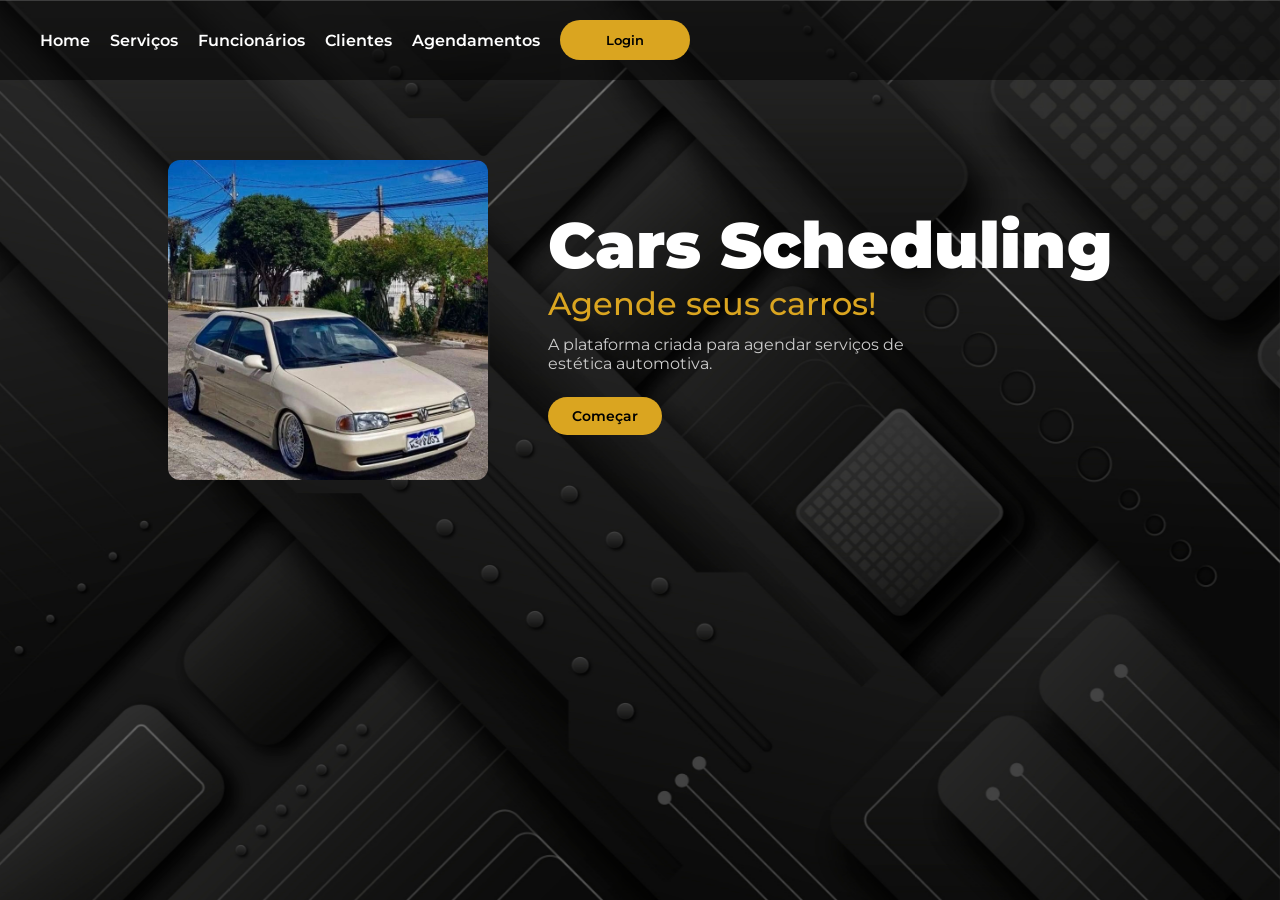
<file: pages/index/index.html>
<!DOCTYPE html>
<html lang="pt-br">

<head>
    <meta charset="UTF-8">
    <meta name="viewport" content="width=device-width, initial-scale=1.0">
    <link rel="stylesheet" href="../../css/layouts/layout.css">
    <link rel="stylesheet" href="style.css">
    <title>Cars Scheduling</title>
</head>

<body>

    <img src="../../img/6407367.jpg" class="fundo-fixo" alt="fundo">

    <header>
        <nav>
            <a class="link-header" href="index.html">Home</a>
            <a class="link-header" href="../servico/servico.html">Serviços</a>
            <a class="link-header" href="../funcionario/funcionario.html">Funcionários</a>
            <a class="link-header" href="../cliente/cliente.html">Clientes</a>
            <a class="link-header" href="../ordem/ordem.html">Agendamentos</a>
            <button class="btn-header" onclick="window.location.href='../login/login.html'">Login</button>
        </nav>
    </header>

    <main class="hero">
        <img class="logo" src="../../img/logo_gil-garage.jpg" alt="Logo">
        <div class="hero-text">
            <h1>Cars Scheduling</h1>
            <h2>Agende seus carros!</h2>
            <p>A plataforma criada para agendar serviços de estética automotiva.</p>
            <button class="btn btn-gold" style="margin-top:24px;" onclick="window.location.href='../login/login.html'">
                Começar
            </button>
        </div>
    </main>

</body>

</html>
</file>
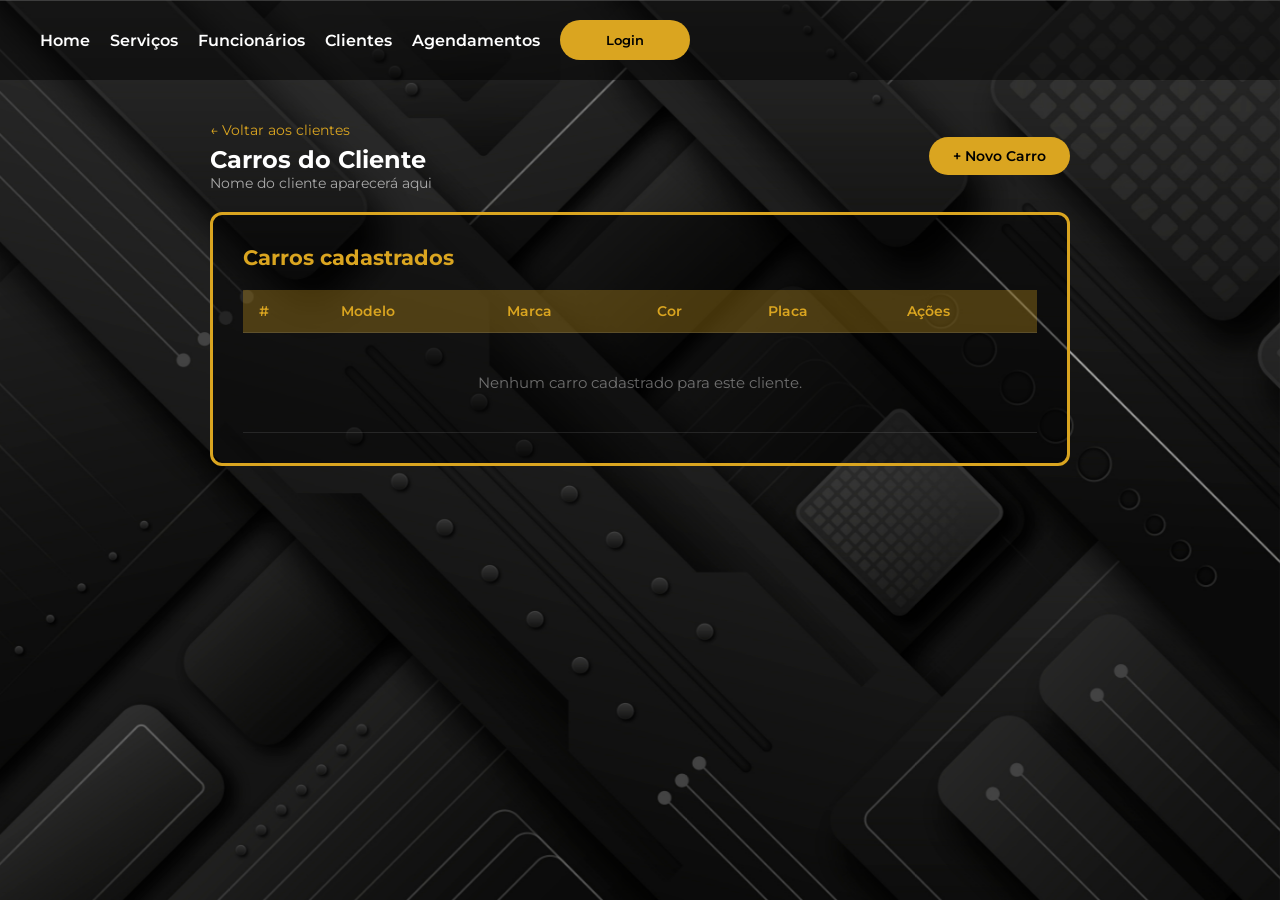
<file: pages/carro/carro.html>
<!DOCTYPE html>
<html lang="pt-br">

<head>
    <meta charset="UTF-8">
    <meta name="viewport" content="width=device-width, initial-scale=1.0">
    <link rel="stylesheet" href="../../global/layouts/layout.css">
    <title>Carros do Cliente – Cars Scheduling</title>
</head>

<body>

    <img src="../../img/6407367.jpg" class="fundo-fixo" alt="fundo">

    <header>
        <nav>
            <a class="link-header" href="../index/index.html">Home</a>
            <a class="link-header" href="../servico/servico.html">Serviços</a>
            <a class="link-header" href="../funcionario/funcionario.html">Funcionários</a>
            <a class="link-header" href="../cliente/cliente.html">Clientes</a>
            <a class="link-header" href="../ordem/ordem.html">Agendamentos</a>
            <button class="btn-header" onclick="window.location.href='../login/login.html'">Login</button>
        </nav>
    </header>

    <div class="page-container">

        <!-- Cabeçalho da página com o nome do cliente carregado via JS -->
        <div class="action-bar">
            <div>
                <a href="../cliente/cliente.html" style="color:goldenrod; font-size:0.85rem;">← Voltar aos clientes</a>
                <h1 style="margin-top:6px;">Carros do Cliente</h1>
                <p style="color:#aaa; font-size:0.9rem;">Nome do cliente aparecerá aqui</p>
            </div>
            <button class="btn btn-gold" onclick="document.getElementById('form-section').style.display='block'">
                + Novo Carro
            </button>
        </div>

        <!-- Formulário de cadastro -->
        <div class="card" id="form-section" style="display:none;">
            <h2>Cadastrar Carro</h2>
            <form class="form-group">
                <label>Nome / Modelo</label>
                <input type="text" placeholder="Ex: Civic, Corolla...">

                <label>Marca</label>
                <input type="text" placeholder="Ex: Honda, Toyota...">

                <label>Cor</label>
                <input type="text" placeholder="Ex: Prata, Preto...">

                <label>Placa</label>
                <input type="text" placeholder="AAA-0000">

                <div style="display:flex; gap:12px; margin-top:8px;">
                    <button type="submit" class="btn btn-gold">Salvar</button>
                    <button type="button" class="btn btn-outline"
                        onclick="document.getElementById('form-section').style.display='none'">
                        Cancelar
                    </button>
                </div>
            </form>
        </div>

        <!-- Listagem -->
        <div class="card">
            <h2>Carros cadastrados</h2>
            <table>
                <thead>
                    <tr>
                        <th>#</th>
                        <th>Modelo</th>
                        <th>Marca</th>
                        <th>Cor</th>
                        <th>Placa</th>
                        <th>Ações</th>
                    </tr>
                </thead>
                <tbody>
                    <tr>
                        <td colspan="6" class="empty-msg">Nenhum carro cadastrado para este cliente.</td>
                    </tr>
                </tbody>
            </table>
        </div>

    </div>

</body>

</html>
</file>
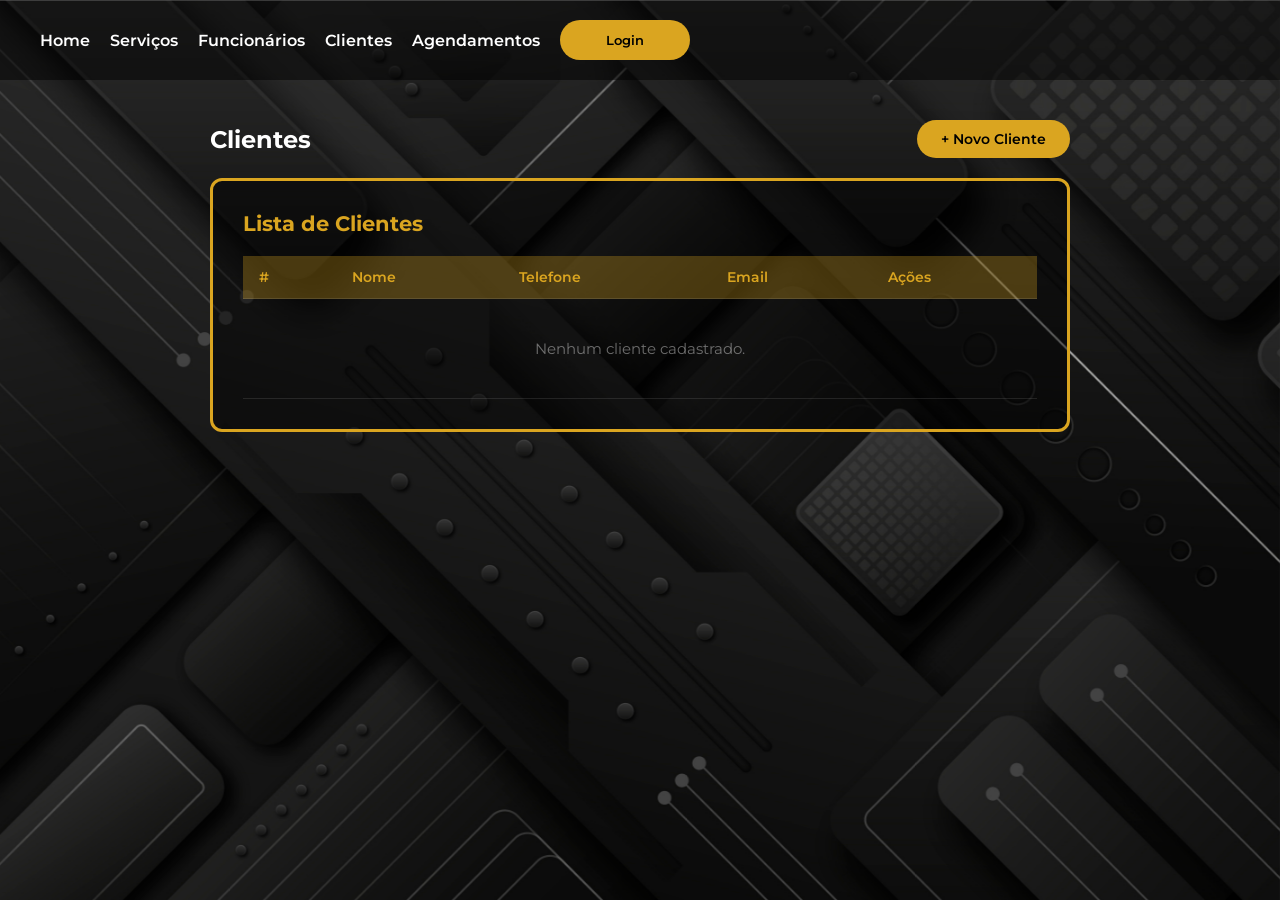
<file: pages/cliente/cliente.html>
<!DOCTYPE html>
<html lang="pt-br">

<head>
    <meta charset="UTF-8">
    <meta name="viewport" content="width=device-width, initial-scale=1.0">
    <link rel="stylesheet" href="../../global/layouts/layout.css">
    <title>Clientes – Cars Scheduling</title>
</head>

<body>

    <img src="../../img/6407367.jpg" class="fundo-fixo" alt="fundo">

    <header>
        <nav>
            <a class="link-header" href="../index/index.html">Home</a>
            <a class="link-header" href="../servico/servico.html">Serviços</a>
            <a class="link-header" href="../funcionario/funcionario.html">Funcionários</a>
            <a class="link-header" href="cliente.html">Clientes</a>
            <a class="link-header" href="../ordem/ordem.html">Agendamentos</a>
            <button class="btn-header" onclick="window.location.href='../login/login.html'">Login</button>
        </nav>
    </header>

    <div class="page-container">

        <!-- Título + botão abrir formulário -->
        <div class="action-bar">
            <h1>Clientes</h1>
            <button class="btn btn-gold" onclick="document.getElementById('form-section').style.display='block'">
                + Novo Cliente
            </button>
        </div>

        <!-- Formulário de cadastro (oculto por padrão) -->
        <div class="card" id="form-section" style="display:none;">
            <h2>Cadastrar Cliente</h2>
            <form class="form-group">
                <label>Nome</label>
                <input oninput="validarCampo()" type="text" placeholder="Nome completo" id="name-customer-input">

                <label>Telefone</label>
                <input oninput="validarCampo()" type="tel" placeholder="(99) 99999-9999" id="cellphone-customer-input">

                <label>Email</label>
                <input oninput="validarCampo()" type="email" placeholder="cliente@email.com" id="email-customer-input">

                <div style="display:flex; gap:12px; margin-top:8px;">
                    <button type="submit" class="btn btn-gold" id="button-customer-input">Salvar</button>
                    <button type="button" class="btn btn-outline"
                        onclick="document.getElementById('form-section').style.display='none'">
                        Cancelar
                    </button>
                </div>
            </form>
        </div>

        <!-- Listagem de clientes -->
        <div class="card">
            <h2>Lista de Clientes</h2>
            <table>
                <thead>
                    <tr>
                        <th>#</th>
                        <th>Nome</th>
                        <th>Telefone</th>
                        <th>Email</th>
                        <th>Ações</th>
                    </tr>
                </thead>
                <tbody>
                    <!-- Linhas geradas pelo JavaScript -->
                    <tr>
                        <td colspan="5" class="empty-msg">Nenhum cliente cadastrado.</td>
                    </tr>
                </tbody>
            </table>
        </div>

    </div>

    <script src="ClienteScript.js" type="module"></script>
</body>

</html>
</file>
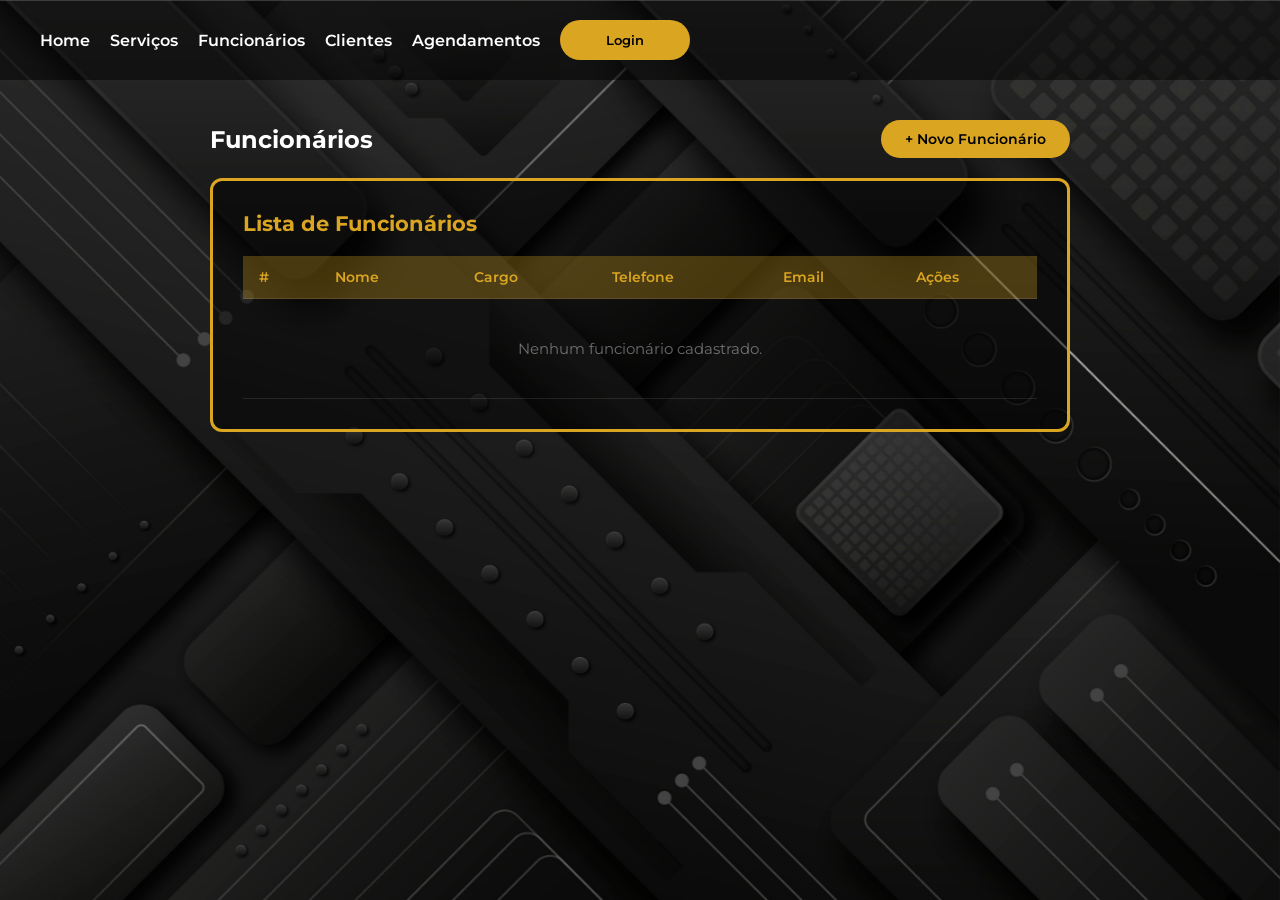
<file: pages/funcionario/funcionario.html>
<!DOCTYPE html>
<html lang="pt-br">

<head>
    <meta charset="UTF-8">
    <meta name="viewport" content="width=device-width, initial-scale=1.0">
    <link rel="stylesheet" href="../../global/layouts/layout.css">
    <title>Funcionários – Cars Scheduling</title>
</head>

<body>

    <img src="../../img/6407367.jpg" class="fundo-fixo" alt="fundo">

    <header>
        <nav>
            <a class="link-header" href="../index/index.html">Home</a>
            <a class="link-header" href="../servico/servico.html">Serviços</a>
            <a class="link-header" href="funcionario.html">Funcionários</a>
            <a class="link-header" href="../cliente/cliente.html">Clientes</a>
            <a class="link-header" href="../ordem/ordem.html">Agendamentos</a>
            <button class="btn-header" onclick="window.location.href='../login/login.html'">Login</button>
        </nav>
    </header>

    <div class="page-container">

        <div class="action-bar">
            <h1>Funcionários</h1>
            <button class="btn btn-gold" onclick="document.getElementById('form-section').style.display='block'">
                + Novo Funcionário
            </button>
        </div>

        <!-- Formulário de cadastro -->
        <div class="card" id="form-section" style="display:none;">
            <h2>Cadastrar Funcionário</h2>
            <form class="form-group">
                <label>Nome</label>
                <input id="name-input-employee" type="text" placeholder="Nome completo">

                <label>Telefone</label>
                <input id="phone-input-employee" type="tel" placeholder="(99) 99999-9999">

                <label>Email</label>
                <input id="email-input-employee" type="email" placeholder="funcionario@email.com">

                <label>Salário (R$)</label>
                <input id="salary-input-employee" type="number" placeholder="0,00">

                <label>Data de nascimento</label>
                <input id="birthday-input-employee" type="date">

                <label>Cargo / Função</label>
                <input id="role-input-employee" type="text" placeholder="Ex: Polidor, Mecânico...">

                <div style="display:flex; gap:12px; margin-top:8px;">
                    <button id="save-button-employee" type="submit" class="btn btn-gold">Salvar</button>
                    <button type="button" class="btn btn-outline"
                        onclick="document.getElementById('form-section').style.display='none'">
                        Cancelar
                    </button>
                </div>
            </form>
        </div>

        <!-- Listagem -->
        <div class="card">
            <h2>Lista de Funcionários</h2>
            <table>
                <thead>
                    <tr>
                        <th>#</th>
                        <th>Nome</th>
                        <th>Cargo</th>
                        <th>Telefone</th>
                        <th>Email</th>
                        <th>Ações</th>
                    </tr>
                </thead>
                <tbody>
                    <tr>
                        <td colspan="6" class="empty-msg">Nenhum funcionário cadastrado.</td>
                    </tr>
                </tbody>
            </table>
        </div>

    </div>

    <script src="funcionario.js" type="module"></script>
</body>

</html>
</file>
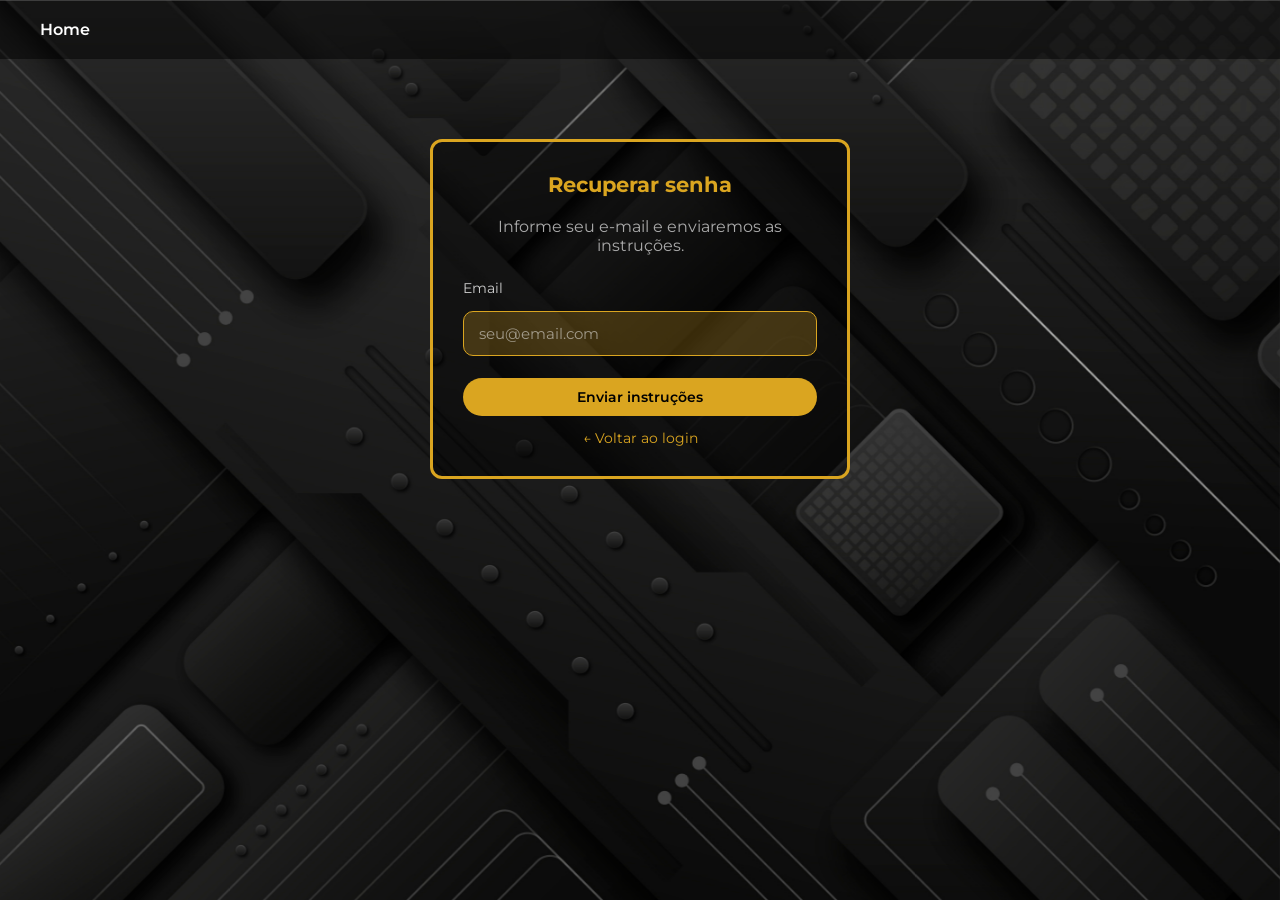
<file: pages/login/esqueci-senha.html>
<!DOCTYPE html>
<html lang="pt-br">

<head>
    <meta charset="UTF-8">
    <meta name="viewport" content="width=device-width, initial-scale=1.0">
    <link rel="stylesheet" href="../../global/layouts/layout.css">
    <title>Esqueci minha senha – Cars Scheduling</title>
</head>

<body>

    <img src="../../img/6407367.jpg" class="fundo-fixo" alt="fundo">

    <header>
        <nav>
            <a class="link-header" href="../index/index.html">Home</a>
        </nav>
    </header>

    <div class="page-container" style="max-width:460px; margin-top:80px;">
        <div class="card">
            <h2 style="text-align:center;">Recuperar senha</h2>
            <p style="color:#aaa; text-align:center; margin-bottom:24px;">
                Informe seu e-mail e enviaremos as instruções.
            </p>

            <form class="form-group">
                <label>Email</label>
                <input type="email" placeholder="seu@email.com">

                <button type="submit" class="btn btn-gold" style="margin-top:8px;">Enviar instruções</button>

                <a href="login.html" style="color:goldenrod; text-align:center; font-size:0.85rem;">
                    ← Voltar ao login
                </a>
            </form>
        </div>
    </div>

</body>

</html>
</file>
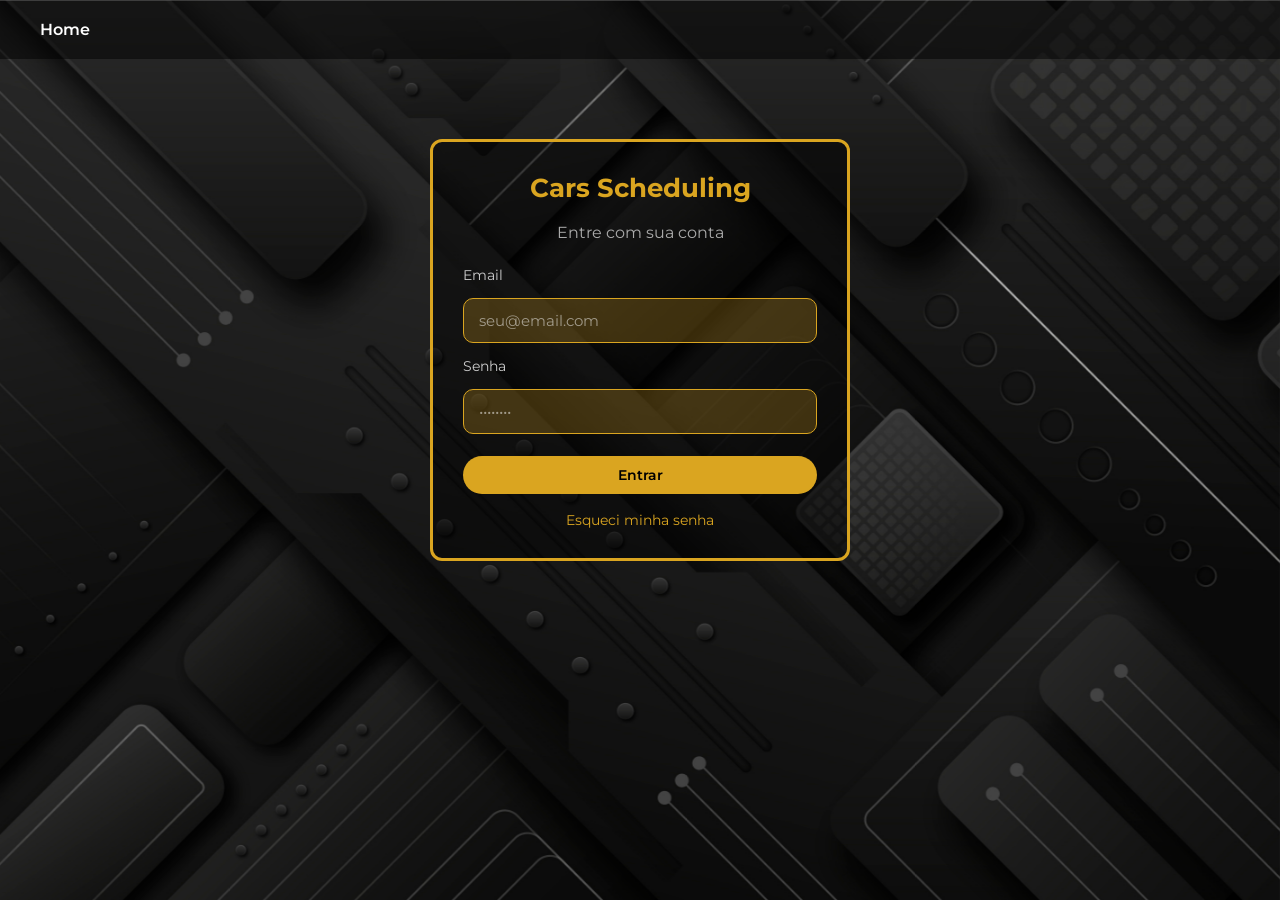
<file: pages/login/login.html>
<!DOCTYPE html>
<html lang="pt-br">
<head>
    <meta charset="UTF-8">
    <meta name="viewport" content="width=device-width, initial-scale=1.0">
    <link rel="stylesheet" href="../../global/layouts/layout.css">
    <title>Login – Cars Scheduling</title>
</head>
<body>

    <img src="../../img/6407367.jpg" class="fundo-fixo" alt="fundo">

    <header>
        <nav>
            <a class="link-header" href="../index/index.html">Home</a>
        </nav>
    </header>

    <div class="page-container" style="max-width:460px; margin-top:80px;">
        <div class="card">
            <h2 style="text-align:center; font-size:1.6rem;">Cars Scheduling</h2>
            <p style="text-align:center; color:#aaa; margin-bottom:24px;">Entre com sua conta</p>

            <form class="form-group">
                <label>Email</label>
                <input type="email" placeholder="seu@email.com">

                <label>Senha</label>
                <input type="password" placeholder="••••••••">

                <button type="submit" class="btn btn-gold" style="margin-top:8px;">Entrar</button>

                <a href="esqueci-senha.html" style="color:goldenrod; text-align:center; font-size:0.85rem; margin-top:4px;">
                    Esqueci minha senha
                </a>
            </form>
        </div>
    </div>

</body>
</html>
</file>
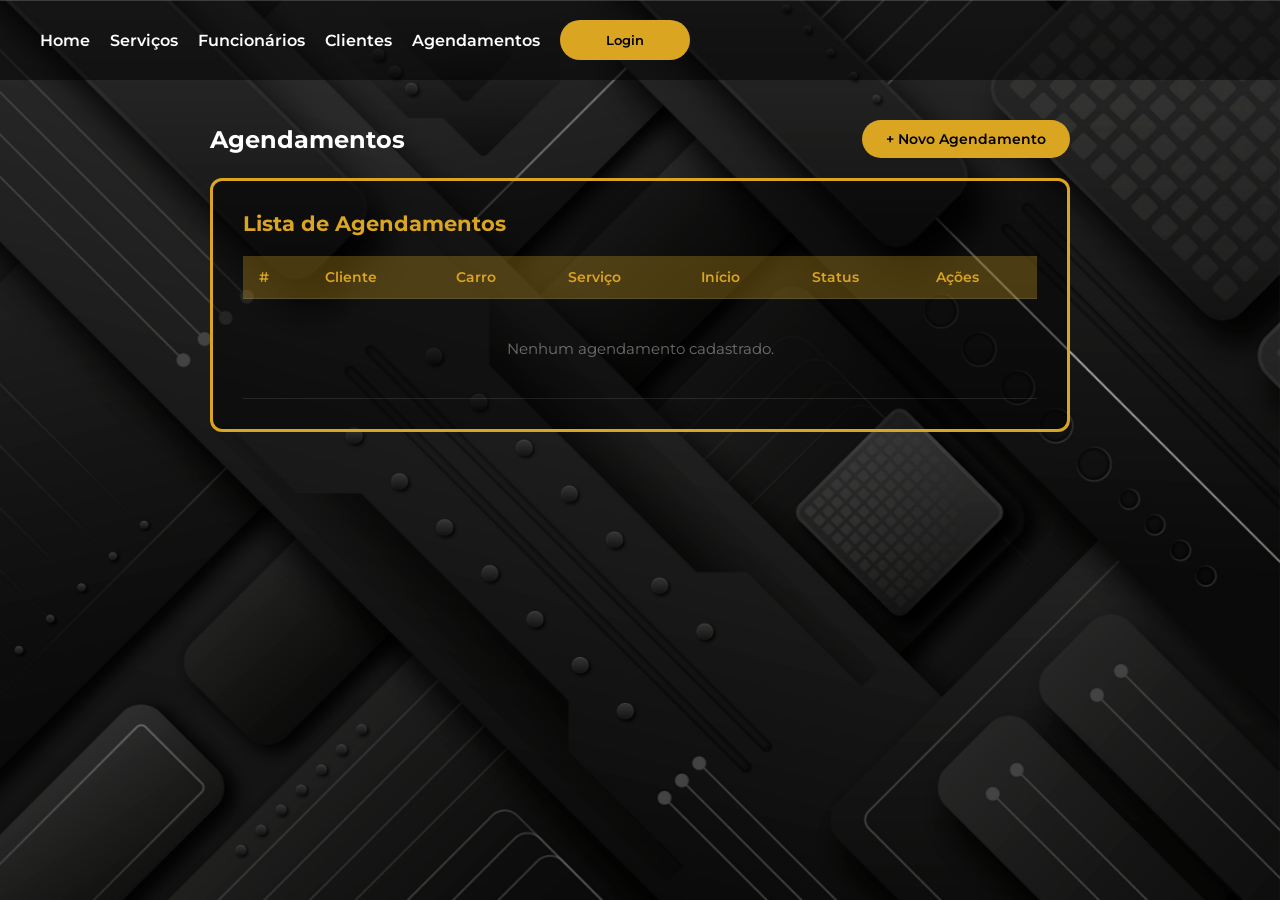
<file: pages/ordem/ordem.html>
<!DOCTYPE html>
<html lang="pt-br">

<head>
    <meta charset="UTF-8">
    <meta name="viewport" content="width=device-width, initial-scale=1.0">
    <link rel="stylesheet" href="../../global/layouts/layout.css">
    <title>Agendamentos – Cars Scheduling</title>
</head>

<body>

    <img src="../../img/6407367.jpg" class="fundo-fixo" alt="fundo">

    <header>
        <nav>
            <a class="link-header" href="../index/index.html">Home</a>
            <a class="link-header" href="../servico/servico.html">Serviços</a>
            <a class="link-header" href="../funcionario/funcionario.html">Funcionários</a>
            <a class="link-header" href="../cliente/cliente.html">Clientes</a>
            <a class="link-header" href="ordem.html">Agendamentos</a>
            <button class="btn-header" onclick="window.location.href='../login/login.html'">Login</button>
        </nav>
    </header>

    <div class="page-container">

        <div class="action-bar">
            <h1>Agendamentos</h1>
            <button class="btn btn-gold" onclick="document.getElementById('form-section').style.display='block'">
                + Novo Agendamento
            </button>
        </div>

        <!-- Formulário de cadastro -->
        <div class="card" id="form-section" style="display:none;">
            <h2>Criar Ordem de Serviço</h2>
            <form class="form-group">

                <label>Cliente</label>
                <select>
                    <option value="">Selecione o cliente</option>
                    <!-- Gerado pelo JavaScript -->
                </select>

                <label>Carro</label>
                <select>
                    <option value="">Selecione o carro</option>
                    <!-- Gerado pelo JavaScript após selecionar o cliente -->
                </select>

                <label>Serviço</label>
                <select>
                    <option value="">Selecione o serviço</option>
                    <!-- Gerado pelo JavaScript -->
                </select>

                <label>Data de início</label>
                <input type="datetime-local">

                <label>Data de término (estimada)</label>
                <input type="datetime-local">

                <label>Status</label>
                <select>
                    <option value="PENDENTE">Pendente</option>
                    <option value="EM_ANDAMENTO">Em andamento</option>
                    <option value="CONCLUIDO">Concluído</option>
                    <option value="CANCELADO">Cancelado</option>
                </select>

                <div style="display:flex; gap:12px; margin-top:8px;">
                    <button type="submit" class="btn btn-gold">Salvar</button>
                    <button type="button" class="btn btn-outline"
                        onclick="document.getElementById('form-section').style.display='none'">
                        Cancelar
                    </button>
                </div>
            </form>
        </div>

        <!-- Listagem -->
        <div class="card">
            <h2>Lista de Agendamentos</h2>
            <table>
                <thead>
                    <tr>
                        <th>#</th>
                        <th>Cliente</th>
                        <th>Carro</th>
                        <th>Serviço</th>
                        <th>Início</th>
                        <th>Status</th>
                        <th>Ações</th>
                    </tr>
                </thead>
                <tbody>
                    <tr>
                        <td colspan="7" class="empty-msg">Nenhum agendamento cadastrado.</td>
                    </tr>
                </tbody>
            </table>
        </div>

    </div>

</body>

</html>
</file>
<file: css/layouts/layout.css>
@import url('https://fonts.googleapis.com/css2?family=Montserrat:wght@400;600;900&display=swap');

/* ── Reset ───────────────────────────────────────────── */
* {
    font-family: "Montserrat", sans-serif;
    margin: 0;
    padding: 0;
    box-sizing: border-box;
    text-decoration: none;
}

/* ── Base ────────────────────────────────────────────── */
body {
    background-color: rgba(3, 0, 0, 0.75);
    color: #fff;
    min-height: 100vh;
}

.fundo-fixo {
    position: fixed;
    top: 0; left: 0;
    width: 100%; height: 100%;
    object-fit: cover;
    z-index: -1;
}

/* ── Header / Nav ────────────────────────────────────── */
header {
    display: flex;
    align-items: center;
    padding: 20px 40px;
    background-color: rgba(0, 0, 0, 0.5);
    gap: 24px;
}

header nav {
    display: flex;
    align-items: center;
    gap: 20px;
    flex: 1;
}

.link-header {
    color: #fff;
    cursor: pointer;
    font-weight: 600;
}

.link-header:hover {
    color: goldenrod;
}

.btn-header {
    width: 130px;
    height: 40px;
    border-radius: 20px;
    border: none;
    background-color: goldenrod;
    font-weight: 600;
    cursor: pointer;
}

/* ── Container principal ─────────────────────────────── */
.page-container {
    max-width: 900px;
    margin: 40px auto;
    padding: 0 20px;
}

/* ── Card (caixa com borda dourada) ──────────────────── */
.card {
    background-color: rgba(0, 0, 0, 0.45);
    border: 3px solid goldenrod;
    border-radius: 12px;
    padding: 30px;
    margin-bottom: 30px;
}

.card h2 {
    margin-bottom: 20px;
    font-size: 1.3rem;
    color: goldenrod;
}

/* ── Formulário ──────────────────────────────────────── */
.form-group {
    display: flex;
    flex-direction: column;
    gap: 14px;
}

.form-group label {
    font-size: 0.9rem;
    color: #ccc;
}

.form-group input,
.form-group select {
    background-color: rgba(218, 165, 32, 0.25);
    border: 1px solid goldenrod;
    border-radius: 10px;
    padding: 12px 15px;
    color: #fff;
    font-size: 0.95rem;
    outline: none;
}

.form-group input::placeholder {
    color: rgba(255,255,255,0.5);
}

/* ── Botões ──────────────────────────────────────────── */
.btn {
    border: none;
    border-radius: 20px;
    padding: 10px 24px;
    font-weight: 600;
    cursor: pointer;
    font-size: 0.9rem;
}

.btn-gold {
    background-color: goldenrod;
    color: #000;
}

.btn-gold:hover {
    background-color: #c8960f;
}

.btn-danger {
    background-color: #c0392b;
    color: #fff;
}

.btn-danger:hover {
    background-color: #a93226;
}

.btn-outline {
    background-color: transparent;
    border: 2px solid goldenrod;
    color: goldenrod;
}

.btn-outline:hover {
    background-color: goldenrod;
    color: #000;
}

/* ── Barra de ações (topo da listagem) ───────────────── */
.action-bar {
    display: flex;
    align-items: center;
    justify-content: space-between;
    margin-bottom: 20px;
}

.action-bar h1 {
    font-size: 1.5rem;
}

/* ── Tabela ──────────────────────────────────────────── */
table {
    width: 100%;
    border-collapse: collapse;
}

thead {
    background-color: rgba(218, 165, 32, 0.3);
}

th, td {
    padding: 12px 16px;
    text-align: left;
    border-bottom: 1px solid rgba(255,255,255,0.1);
    font-size: 0.9rem;
}

th {
    color: goldenrod;
    font-weight: 600;
}

tr:hover {
    background-color: rgba(255,255,255,0.05);
}

/* ── Badge de status ─────────────────────────────────── */
.badge {
    padding: 4px 12px;
    border-radius: 12px;
    font-size: 0.78rem;
    font-weight: 600;
}

.badge-pending  { background-color: rgba(218,165,32,0.3); color: goldenrod; }
.badge-done     { background-color: rgba(39,174,96,0.3);  color: #27ae60; }
.badge-canceled { background-color: rgba(192,57,43,0.3);  color: #c0392b; }

/* ── Mensagem vazia ──────────────────────────────────── */
.empty-msg {
    text-align: center;
    color: rgba(255,255,255,0.4);
    padding: 40px 0;
    font-size: 0.95rem;
}
</file>
<file: pages/index/style.css>
/* Estilos exclusivos da página Home */

.hero {
    display: flex;
    align-items: center;
    justify-content: center;
    gap: 60px;
    padding: 80px 40px;
}

.hero .logo {
    width: 320px;
    height: 320px;
    border-radius: 12px;
    object-fit: cover;
}

.hero-text h1 {
    font-size: 4rem;
    font-weight: 900;
    color: #fff;
}

.hero-text h2 {
    font-size: 2rem;
    font-weight: 500;
    color: goldenrod;
}

.hero-text p {
    margin-top: 12px;
    font-size: 1rem;
    color: #ccc;
    max-width: 420px;
}
</file>
<file: global/layouts/layout.css>
@import url('https://fonts.googleapis.com/css2?family=Montserrat:wght@400;600;900&display=swap');

/* ── Reset ───────────────────────────────────────────── */
* {
    font-family: "Montserrat", sans-serif;
    margin: 0;
    padding: 0;
    box-sizing: border-box;
    text-decoration: none;
}

/* ── Base ────────────────────────────────────────────── */
body {
    background-color: rgba(3, 0, 0, 0.75);
    color: #fff;
    min-height: 100vh;
}

.fundo-fixo {
    position: fixed;
    top: 0; left: 0;
    width: 100%; height: 100%;
    object-fit: cover;
    z-index: -1;
}

/* ── Header / Nav ────────────────────────────────────── */
header {
    display: flex;
    align-items: center;
    padding: 20px 40px;
    background-color: rgba(0, 0, 0, 0.5);
    gap: 24px;
}

header nav {
    display: flex;
    align-items: center;
    gap: 20px;
    flex: 1;
}

.link-header {
    color: #fff;
    cursor: pointer;
    font-weight: 600;
}

.link-header:hover {
    color: goldenrod;
}

.btn-header {
    width: 130px;
    height: 40px;
    border-radius: 20px;
    border: none;
    background-color: goldenrod;
    font-weight: 600;
    cursor: pointer;
}

/* ── Container principal ─────────────────────────────── */
.page-container {
    max-width: 900px;
    margin: 40px auto;
    padding: 0 20px;
}

/* ── Card (caixa com borda dourada) ──────────────────── */
.card {
    background-color: rgba(0, 0, 0, 0.45);
    border: 3px solid goldenrod;
    border-radius: 12px;
    padding: 30px;
    margin-bottom: 30px;
}

.card h2 {
    margin-bottom: 20px;
    font-size: 1.3rem;
    color: goldenrod;
}

/* ── Formulário ──────────────────────────────────────── */
.form-group {
    display: flex;
    flex-direction: column;
    gap: 14px;
}

.form-group label {
    font-size: 0.9rem;
    color: #ccc;
}

.form-group input,
.form-group select {
    background-color: rgba(218, 165, 32, 0.25);
    border: 1px solid goldenrod;
    border-radius: 10px;
    padding: 12px 15px;
    color: #fff;
    font-size: 0.95rem;
    outline: none;
}

.form-group input::placeholder {
    color: rgba(255,255,255,0.5);
}

/* ── Botões ──────────────────────────────────────────── */
.btn {
    border: none;
    border-radius: 20px;
    padding: 10px 24px;
    font-weight: 600;
    cursor: pointer;
    font-size: 0.9rem;
}

.btn-gold {
    background-color: goldenrod;
    color: #000;
}

.btn-gold:hover {
    background-color: #c8960f;
}

.btn-danger {
    background-color: #c0392b;
    color: #fff;
}

.btn-danger:hover {
    background-color: #a93226;
}

.btn-outline {
    background-color: transparent;
    border: 2px solid goldenrod;
    color: goldenrod;
}

.btn-outline:hover {
    background-color: goldenrod;
    color: #000;
}

/* ── Barra de ações (topo da listagem) ───────────────── */
.action-bar {
    display: flex;
    align-items: center;
    justify-content: space-between;
    margin-bottom: 20px;
}

.action-bar h1 {
    font-size: 1.5rem;
}

/* ── Tabela ──────────────────────────────────────────── */
table {
    width: 100%;
    border-collapse: collapse;
}

thead {
    background-color: rgba(218, 165, 32, 0.3);
}

th, td {
    padding: 12px 16px;
    text-align: left;
    border-bottom: 1px solid rgba(255,255,255,0.1);
    font-size: 0.9rem;
}

th {
    color: goldenrod;
    font-weight: 600;
}

tr:hover {
    background-color: rgba(255,255,255,0.05);
}

/* ── Badge de status ─────────────────────────────────── */
.badge {
    padding: 4px 12px;
    border-radius: 12px;
    font-size: 0.78rem;
    font-weight: 600;
}

.badge-pending  { background-color: rgba(218,165,32,0.3); color: goldenrod; }
.badge-done     { background-color: rgba(39,174,96,0.3);  color: #27ae60; }
.badge-canceled { background-color: rgba(192,57,43,0.3);  color: #c0392b; }

/* ── Mensagem vazia ──────────────────────────────────── */
.empty-msg {
    text-align: center;
    color: rgba(255,255,255,0.4);
    padding: 40px 0;
    font-size: 0.95rem;
}
</file>
